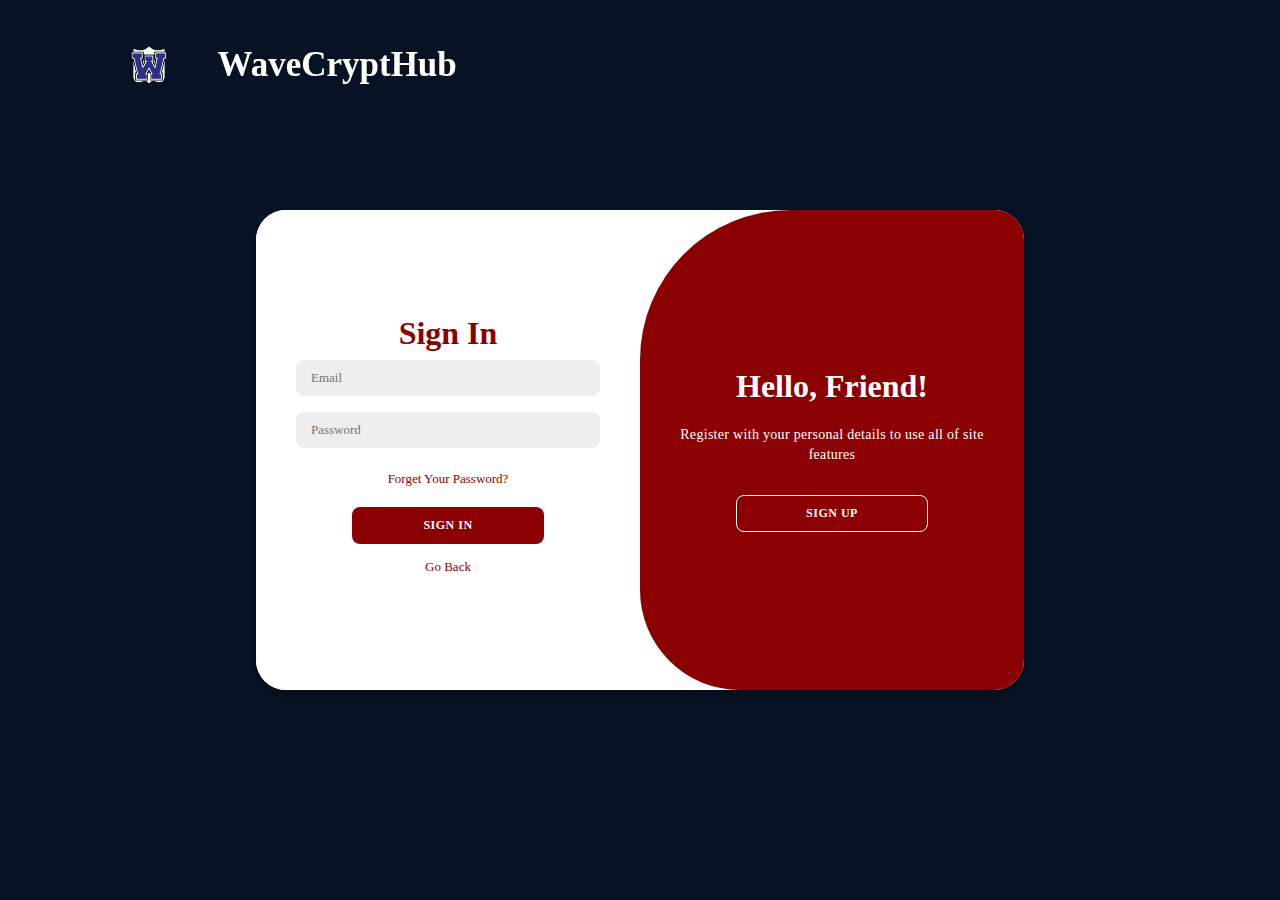
<file: login.html>
<!DOCTYPE html>
<html lang="en">

<head>
    <meta charset="UTF-8">
    <meta name="viewport" content="width=device-width, initial-scale=1.0">
    <link rel="stylesheet" href="style.css">
    <title>WaveCryptHub</title>
    <link rel="shortcut icon" href="images/Untitled_design__13_-removebg-preview.png" type="image/x-icon">
    
    
    <meta property="og:title" content="WaveCryptHub">
    <meta property="og:type" content="article" />
    <meta property="og:image" content="images/thumbnail.jpg">
    <meta property="og:url" content="">
    <meta name="twitter:card" content="summary_large_image">

     <meta property="og:description" content=""We organize and facilitate Capture The Flag (CTF) events, which serve as dynamic platforms for participants to engage in applied learning experiences within the realm of cybersecurity. These events offer an academic yet hands-on approach to developing critical thinking, problem-solving, and technical skills in a collaborative environment."">
     <meta property="og:site_name" content="wavecrypthub.netlify.app">
     <meta name="twitter:image:alt" content="Alt text for image">

     <meta property="fb:app_id" content="your_app_id" />
     <meta name="twitter:site" content="@WaveCryptHub">
</head>

<div id="nav">
    <img src="images/Untitled_design__13_-removebg-preview.png">
    <label class="logo">WaveCryptHub</label>
</div>


<body class="body-login">
    <div class="container" id="container">
        <div class="form-container sign-up">
            <form id="signup-form">
                <h1>Create Account</h1>
                <input type="text" id="signup-name" placeholder="Name" required>
                <input type="email" id="signup-email" placeholder="Email" required>
                <input type="password" id="signup-password" placeholder="Password" required>
                <button type="submit">Sign Up</button>
                <a href="index.html" class="go-back">Go Back</a>
            </form>
        </div>
        <div class="form-container sign-in">
            <form id="signin-form">
                <h1>Sign In</h1>
                <input type="email" id="signin-email" placeholder="Email" required>
                <input type="password" id="signin-password" placeholder="Password" required>
                <a href="#">Forget Your Password?</a>
                <button type="submit">Sign In</button>
                <a href="index.html" class="go-back">Go Back</a>
            </form>
        </div>
        <div class="toggle-container">
            <div class="toggle">
                <div class="toggle-panel toggle-left">
                    <h1>Welcome Back!</h1>
                    <p>Enter your personal details to use all of site features</p>
                    <button class="hidden" id="login">Sign In</button>
                </div>
                <div class="toggle-panel toggle-right">
                    <h1>Hello, Friend!</h1>
                    <p>Register with your personal details to use all of site features</p>
                    <button class="hidden" id="register">Sign Up</button>
                </div>
            </div>
        </div>
    </div>

    <script src="script-login.js"></script>
</body>

</html>
</file>
<file: style.css>
* {
    margin: 0;
    padding: 0;
    box-sizing: border-box;
    font-family: "montserrat";
    color: #fff;
  }
  
  html,
  body {
    height: 100%;
  
    width: 100%;
  }
  *::selection {
    background-color: #fff;
    color: #8B0000;
  }
  
  body::-webkit-scrollbar {
    display: block;
    width: 8px;
    background: #8B0000;
  }
  body::-webkit-scrollbar-thumb {
    background-color: #fff;
  
    border-radius: 50px;
  }
  body {
    overflow-x: hidden;
  }
  #cursor {
    height: 20px;
    width: 20px;
    background-color: #8B0000;
    border-radius: 50%;
    position: fixed;
    z-index: 99;
    transition: all linear 0.1s;
  }
  #cursor-blur {
    height: 400px;
    width: 400px;
    background-color: #8B0000;
    border-radius: 50%;
    position: fixed;
    filter: blur(80px);
    z-index: 9;
    transition: all linear 0.4s;
  }

  
  #nav {
    height: 130px;
    width: 100%;
    /* background-color: red; */
    display: flex;
    align-items: center;
    padding: 0 120px;
    gap: 40px;
    position: fixed;
    justify-content: flex-start;
    z-index: 999;
    top: 0;
  }

  label.logo{
    color: white;
    font-size: 35px;
    line-height: 10px;
    padding: 0px;
    font-weight: bold;
  }

  #nav ul{
    float: right;
    margin-right: 20px;
  }
  #nav ul li{
    padding: 0 10px;
    display: inline-block;
    line-height: 100px;
    margin: 0 5px;
  }
  
  #nav img {
    height: 4.5vw;
  }
  
  #nav ul li a {
    text-transform: uppercase;
    font-weight: 500;
    cursor: pointer;
    font-size: 1.15vw;
    text-decoration: none;
    position: relative;
    overflow: hidden;
    color: #fff; 
  }


  .btnLogin-popup{
    width: 130px;
    height: 50px;
    background: transparent;
    border: 2px solid #fff;
    outline: none;
    border-radius: 6px;
    cursor: pointer;
    font-size: 1.1em;
    color: #fff;
    font-weight: 500;
    transition: .5s;
  }

  .btnLogin-popup:hover{
    background: #fff;
    color: #162938;
  }

 
  
  
  .nav_link::after{
    content: '';
    height: 3px;
    width: 100%;
    background-color: #8B0000;
    position: absolute;
    left: 0;
    bottom: -8px;
    opacity: 0;
    transition: all 0.2s;
    pointer-events: none;
  }
  .nav_link:hover::after{
    opacity: 1;
  }

.checkbtn{
  font-size: 30px;
  color: white;
  float: right;
  line-height: 80px;
  margin-right: 40px;
  cursor: pointer;
  display: none;
}
#check{
  display: none;
}
@media (max-width: 1024px) {
  #nav {
    padding-left: 5px;
    position: fixed;
    width: 100%;
    top: 0;
    left: 0;
    bottom: 10;
    z-index: 999;
    background-color: #000;
  }

  .nav ul:hover {
    background-color: #000;
  }

  label.logo {
    font-size: 25px;
  }

  #nav img {
    height: 16vw;
  }

  #nav ul li a {
    font-size: 17px;
  }

  .dropdown_menu {
    position: static;
    width: 100%;
    display: none;
  }
  
  .checkbtn {
    display: block;
  }

  .ul-nav {
    position: fixed;
    width: 100%;
    height: 100vh;
    background: #000;
    top: 110px;
    left: -100%;
    text-align: center;
    transition: all .5s;
    overflow: hidden; 
  }
  
  #nav ul li {
    display: block;
    margin: 50px 0;
    line-height: 30px;
  }

  #nav ul li a {
    font-size: 20px;
  }

  .btnLogin-popup {
    font-size: 20px;
    background-color: #8B0000; 
    color: #fff; 
    border: 2px solid #fff; 
    padding: 10px 20px;
    border-radius: 5px;
    cursor: pointer;
    transition: background-color 0.3s;
  }

  .btnLogin-popup:hover {
    background-color: #6B0000; 
  }

  a:hover,
  a.active {
    background: none;
    color: #000;
  }

  #check:checked ~ ul {
    left: 0;
  }

}


  .image {
    height: 100%;
    width: 100%;
    object-fit: cover;
    z-index: -1;
    position: fixed;
  }
  
 

  
  
  
  #page1 {
    height: 100vh;
    width: 100%;
    position: relative;
    display: flex;
    align-items: center;
    justify-content: center;
    flex-direction: column;
    text-align: center;
    z-index: 10;
  }
  
  .h1-homepage {
    color: #fff;
    font-size: 8rem;
    font-weight: 600;
}
.h1-homepage span {
    color: #8B0000;
    position: relative;
}
.h1-homepage span::before {
    content: "";
    height: 70px;
    width: 2px;
    position: absolute;
    top: 50%;
    right: -8px;
    background: #03045e;
    transform: translateY(-45%);
    animation: blink 0.7s infinite;
}
.h1-homepage span.stop-blinking::before {
    animation: none;
}
@keyframes blink {
    50% { opacity: 0 }
}
 
  #page1 h2 {
    font-size: 30px;
    font-weight: 800;
    margin-top: 10px;
    margin-bottom: 20px;
  }
  #page1 p {
    font-size: 1.2vw;
    font-weight: 500;
    width: 40%;
    background: rgba(0, 0, 0, 0.45); 
    padding: 15px; 
    border-radius: 10px; 
    color: #fff;
  }

  
  button{
    position: relative;
    border: 0;
    display: inline-block;
    width: 12rem;
    height: auto;
    cursor: pointer;
    outline: none;
    vertical-align: middle;
    background: transparent;
  }
  .text{
    position: absolute;
    inset: 0;
    padding: 0.9rem 0;
    margin-left: 1.85rem;
    color: #fff;
    line-height: 1.6;
    text-align: center;
    transition: all 0.4s ease-in-out;
  }
  .circle{
    position: relative;
    display: block;
    margin: 0;
    width: 3rem;
    height: 3rem;
    background: #03045e;
    border-radius: 1.625rem;
    transition: all 0.4s ease-in-out;
  }

  .icon{
    position: absolute;
    top: 0;
    bottom: 0;
    margin: auto;
    background: #fff;
  }

  .arrow{
    left: 0.625rem;
    width: 1.125rem;
    height: 0.125rem;
    background: none;
    transition: all 0.4s ease-in-out;
  }

  .arrow::before{
    content: "";
    position: absolute;
    top: -0.3rem;
    right: 0.0625rem;
    width: 0.625rem;
    height: 0.625rem;
    border-top: 0.125rem solid #fff;
    border-right: 0.125rem solid #fff;
    transform: rotate(45deg);
  }

  button:hover .circle{
    width: 100%;
  }
  button:hover .arrow{
    background: #fff;
    transform: translateX(1rem);
  }
  button:hover .text{
    color: #fff;
  }
  






  


  #page1 #arrow {
    height: 250px;
    width: 250px;
    background-color: transparent;
    border: 2px solid #8B0000;
    position: absolute;
    display: flex;
    left: -2%;
    bottom: 0%;
    align-items: center;
    justify-content: center;
    border-radius: 50%;
    transition: all ease 0.5s;
  }
  #page1 #arrow i {
    font-size: 50px;
    font-weight: 100;
  }
  #page1 #arrow:hover {
    scale: 0.4;
    background-color: #8B0000;
  }

  @media (min-width: 992px) {
    .h1-homepage {
        font-size: 9rem;
    }
    #page1 p {
        font-size: 1.2rem;
        width: 50%;
    }
}


@media (min-width: 768px) and (max-width: 991px) {
    .h1-homepage {
        font-size: 5rem;
    }
    #page1 h2 {
        font-size: 2rem;
    }
    #page1 p {
        font-size: 1rem;
        width: 60%;
    }
    button {
        width: 10rem;
    }
    .text {
        padding: 0.7rem 0;
    }
    .circle {
        width: 2.5rem;
        height: 2.5rem;
    }
    .arrow {
        left: 0.5rem;
        width: 1rem;
        height: 0.1rem;
    }
    .arrow::before {
        top: -0.25rem;
        width: 0.5rem;
        height: 0.5rem;
        border-width: 0.1rem;
    }
}


@media (min-width: 576px) and (max-width: 767px) {
    .h1-homepage {
        font-size: 4rem;
    }
    #page1 h2 {
        font-size: 1.5rem;
    }
    #page1 p {
        font-size: 0.9rem;
        width: 70%;
    }
    button {
        width: 8rem;
    }
    .text {
        padding: 0.5rem 0;
    }
    .circle {
        width: 2rem;
        height: 2rem;
    }
    .arrow {
        left: 0.4rem;
        width: 0.8rem;
        height: 0.1rem;
    }
    .arrow::before {
        top: -0.2rem;
        width: 0.4rem;
        height: 0.4rem;
        border-width: 0.1rem;
    }
}


@media (max-width: 575px) {
    .h1-homepage {
        font-size: 3rem;
    }
    #page1 h2 {
        font-size: 1.2rem;
    }
    #page1 p {
        font-size: 0.8rem;
        width: 80%;
    }
    button {
        width: 6rem;
    }
    .text {
        padding: 0.4rem 0;
        margin-left: 1rem;
    }
    .circle {
        width: 1.5rem;
        height: 1.5rem;
    }
    .arrow {
        left: 0.3rem;
        width: 0.6rem;
        height: 0.1rem;
    }
    .arrow::before {
        top: -0.15rem;
        width: 0.3rem;
        height: 0.3rem;
        border-width: 0.1rem;
    }
}
  #page2 {
    min-height: 100vh;
    width: 100%;
    z-index: 10;
  }
  
  #scroller {
    /* background-color: red; */
    white-space: nowrap;
    overflow-x: auto;
    overflow-y: hidden;
    position: relative;
    z-index: 10;
  }
  #scroller::-webkit-scrollbar {
    display: none;
  }
  #scroller-in {
    display: inline-block;
    white-space: nowrap;
    animation-name: scroll;
    animation-duration: 40s;
    animation-timing-function: linear;
    animation-iteration-count: infinite;
  }
  
  #scroller h4 {
    display: inline-block;
    font-size: 120px;
    font-weight: 900;
    font-family: gillroy;
    margin-right: 20px;
    transition: all linear 0.3s;
    color: #000;
    -webkit-text-stroke: 2px #ffffff;
  }
  #scroller h4:hover {
    color: #8B0000;
    -webkit-text-stroke: 2px #8B0000;
  }
  
  @keyframes scroll {
    from {
      transform: translateX(0);
    }
    to {
      transform: translateX(-100%);
    }
  }
  
  #about-community {
    height: 40vh;
    width: 100%;
    /* background-color: red; */
    display: flex;
    padding: 0 50px;
    align-items: center;
    position: relative;
    z-index: 10;
    justify-content: space-around;
  }
  
  #about-community-in {
    width: 50%;
    text-align: center;
    margin-top: 200px;
  }
  #about-community-in h3 {
    font-size: 54px;
    font-weight: 800;
    margin-bottom: 30px;
    color: #03045e;
  }
  #about-community-in p {
    font-size: 20px;
    line-height: 26px;
  }
  
  
  
  #ctf-div {
    height: 40vh;
    display: flex;
    align-items: center;
    justify-content: space-between;
    /* background-color: red; */
    background-image: url(images/capturetheflag.png);
    background-position: center;
    margin-top: 100px;
  }⠀⠀⠀
  #ctf-div h4 {
    width: 45%;
    line-height: 50px;
    color: #000;
    text-align: center;
    font-weight: 800;
    font-size: 27px;
    text-transform: uppercase;
    z-index: 10;
  }
  #ctf-div img {
    height: 100%;
    object-fit: cover;
    width: 14%;
  }

  #snakegame-button {
    display: inline-block;
    width: 200px; 
    height: 60px; 
    background-color: #4CAF50;
    color: white;
    border: none;
    border-radius: 10px;
    font-size: 20px;
    font-weight: bold;
    text-transform: uppercase;
    text-align: center;
    cursor: pointer;
    transition: background-color 0.3s;
    position: relative; 
    top: 120px; 
  }
  
  #snakegame-button:hover {
    background-color: #45a049;
  }
  

  

  @media (min-width: 768px) and (max-width: 991px) {
    #about-community {
        padding-top: 100px; 
    }
    #about-community-in {
        width: 80%; 
    }
    #about-community-in p {
        font-size: 1.2rem;
    }
    #ctf-div img {
        width: 15%;
        margin-top: 80px;
    }
}


@media (min-width: 576px) and (max-width: 767px) {
    #about-community {
        padding-top: 100px; 
    }
    #about-community-in {
        width: 90%; 
    }
    #about-community-in p {
        font-size: 1.2rem; 
    }
    #ctf-div img {
        width: 20%;
        margin-top: 80px;
    }
}


@media (max-width: 575px) {
    #about-community {
        padding-top: 100px; 
    }
    #about-community-in {
        width: 95%; 
    }
    #about-community-in p {
        font-size: 1rem; 
    }
    #ctf-div img {
        width: 30%;
        margin-top: 80px;
    }
}

  
  
  #page3 {
    height: 100vh;
    width: 100%;
    background-color: #071325FF;
    display: flex;
    align-items: center;
    position: relative;
    justify-content: center;
  }
  #page3 > p {
    font-size: 35px;
    font-weight: 700;
    width: 60%;
    line-height: 45px;
    text-align: center;
    z-index: 10;
  }
  
  #page3 img {
    position: absolute;
    height: 60px;
  }
  #page3 #colon1 {
    position: absolute;
    left: 15%;
    top: 25%;
    font-size: 4em;
  }
  
  #page3 #colon2 {
    position: absolute;
    bottom: 30%;
    right: 15%;
    font-size: 4em;
  }
  #page4 {
    height: 30vh;
    width: 100%;
    display: flex;
    align-items: center;
    justify-content: center;
    gap: 70px;
    position: relative;
  }
  .elem {
    height: 70%;
    width: 26%;
    overflow: hidden;
    border-radius: 20px;
    position: relative;
  }
  
  .elem h2 {
    height: 100%;
    width: 100%;
    background-color: #03045e;
    display: flex;
    color: #fff;
    font-weight: 800;
    align-items: center;
    justify-content: center;
    transition: all ease 0.5s;
    font-size: 1.5vw;
    position: absolute;
    z-index: 10;
    padding: 10px;
  }
  .elem img {
    height: 100%;
    width: 100%;
    object-fit: cover;
    transition: all ease 0.5s;
    scale: 1.1;
  }
  .elem:hover h2 {
    color: #fff;
    background-color: transparent;
  }
  .elem:hover img {
    scale: 1;
  }
  @media (max-width: 1024px){
    #page3 > p {
      font-size: 1.5rem; 
      width: 90%; 
      line-height: 1.2;
      position: absolute;
  }
  #colon1,
  #colon2 {
      display: none;
  }
  }

  @media (max-width: 575px) {
    #page4 {
        flex-direction: column;
        height: auto;
        margin-bottom: 70px;
        padding: 20px;
        /* Removed position: absolute; */
    }

    .elem {
        width: 100%;
    }

    .elem h2 {
        font-size: 20px;
    }

    .elem img {
        width: 100%;
    }

    #page4 h1 {
        font-size: 5vw;
    }
}

#page4 h1 {
    font-size: 6.4vw;
    position: absolute;
    top: -15%;
    font-weight: 900;
    font-family: gilroy;
    color: #000;
    -webkit-text-stroke: 2px #fff;
}

@media (max-width: 575px) {
    #page4 {
        flex-wrap: wrap;
        justify-content: space-around;
        gap: 20px;
    }

    .elem {
        width: 90%;
    }

    #page4 h1 {
        font-size: 8vw;
        top: -10%;
    }
}


@media (min-width: 768px) and (max-width: 991px) {
    #page4 {
        gap: 40px;
    }
}


@media (min-width: 992px) {
    #page4 {
        gap: 70px;
    }
}

 
  .social-media{
    margin-top: 30px;
  }
  .social-media ul{
    display: flex;
  }
  .social-media ul li a{
    display: inline-block;
    margin-right: 15px;
    width: 50px;
    height: 50px;
    padding-top: 12px;
    background-color: transparent;
    border: 1px solid #fff;
    text-align: center;
  }
  .social-media ul li a:hover{
    background-color: #fff;
    color: #000;
  }
  .link ul li a{
    display: block;
    margin-bottom: 15px;
    font-size: 18px;
  }

  .social-media a{
    text-decoration: none;
    transition: .5s;
    color: #fff;
  }
  .social-media ul ,li{
    list-style-type: none;
  }
  .container-footer{
    max-width: 1170px;
    margin:auto;
  }
  footer{
    position: relative;
    width: 100%;
    height: auto;
    padding: 50px 100px;
    background: #000;
    flex-wrap: wrap;
  }
  footer .container-footer{
    display: flex;
    justify-content: space-between;
    flex-wrap: wrap;
    flex-direction: row;
  }
  footer .container-footer .sec{
    margin-right: 30px;
  }
  footer .container-footer .sec.aboutus{
    width: 40%;
  }
  footer .container-footer  h2{
    position: relative;
    color: #fff;
    font-weight: 500;
    margin-bottom: 15px;
  }
  footer .container-footer  h2::before{
    content: '';
    position: absolute;
    bottom: -5px;
    left: 0;
    width: 50px;
    height: 2px;
    background: #8B0000;
  }
  footer p{
    color: #999;
  }
  .sci{
    margin-top: 20px;
    display: flex;
  }
  .sci li{
    list-style: none;
  }
  .sci li a{
    display: inline-block;
    width: 40px;
    height: 40px;
    background: #222;
    display: flex;
    justify-content: center;
    align-items: center;
    margin-right: 10px;
    text-decoration: none;
    border-radius: 4px;
  }
  .sci li a:hover{
    background: #8B0000;
  }
  .sci li a .fa{
    color: #fff;
    font-size: 20px;
  }
  .quickLinks{
    position: relative;
    width: 25%;
  }
  .quickLinks ul li{
    list-style: none;
  }
  .quickLinks ul li a{
    color: #999;
    text-decoration: none;
    margin-bottom: 10px;
    display: inline-block;
  }
  .quickLinks ul li a:hover{
    color: #fff;
  }
  .contact{
    width: calc(35% - 60px);
    margin-right: 0 !important;
  }
  .contact .info{
    position: relative;
  }
  .contact .info li{
    display: flex;
    margin-bottom: 16px;
  }
  .contact .info li span:nth-child(1){
    color: #fff;
    font-size: 20px;
    margin-right: 10px;
  }
  .contact .info li span{
    color: #999;
  }
  .contact .info li a{
    color: #999;
    text-decoration: none;
  }
  .contact .info li a:hover{
    color: #fff;
  }

  .copyrightText{
    width: 100%;
    background: #181818;
    padding: 8px 100px;
    text-align: center;
    color: #999;
  }
  @media screen and (max-width: 1024px) {
    footer .container-footer .sec.aboutus {
      width: 100%;
      margin-right: 0;
    }
  
    .quickLinks {
      width: 100%;
      margin-right: 0;
    }
  
    .contact {
      width: 100%;
      margin-right: 0;
    }
  }
  
  @media screen and (max-width: 768px) {
    footer {
      padding: 50px 20px;
    }
  
    .container-footer {
      padding: 0 20px;
    }
  }
  
  @media screen and (max-width: 576px) {
    footer .container-footer .sec {
      margin-right: 0;
      margin-bottom: 20px;
      width: 100%;
    }
  }
  
  #content {
    display: flex;
  }
  
  
  


#wide-image {
  position: relative;
  width: 100%;
  height: 650px;
  overflow: hidden;
}

#wide-image img {
  width: 100vw;
  margin-left: calc(-50vw + 50%);
  height: 100%;
}

.image-container-about {
  position: relative;
}

.image-text-about {
  position: absolute;
  top: 30%;
  left: -100%; 
  color: white;
  white-space: nowrap;
}

.image-text-about h2 {
  font-size: 10rem; 
}

@keyframes slideRightToLeft {
  0% {
    left: -70%; 
  }
  100% {
    left: 15%;
  }
}

#moving-text {
  animation: slideRightToLeft 1.5s ease-in-out forwards;
}

@media (max-width: 768px) {
  #wide-image {
    height: auto;
  }

  #wide-image img {
    width: 100%;
    margin-left: 0;
    margin-right: 0;
    height: auto;
  }

  .image-text-about {
    display: none;
  }
}

@media (max-width: 480px) {
  .image-text-about {
    display: none;
  }

  .image-text-about h2 {
    display: none;
  }
}

.about-section{
  background: url(images/CTF_banner.png) no-repeat left;
  background-size: 55%;
  background-color: #071325FF;
  overflow: hidden;
  padding: 100px 0;
}

.inner-container{
  width: 55%;
  float: right;
  background-color: #fdfdfd;
  padding: 50px;
}

.inner-container h1{
  margin-bottom: 30px;
  font-size: 30px;
  font-weight: 900;
  color: #000;
}

.text-about{
  font-size: 20px;
  color: #000;
  line-height: 30px;
  text-align: justify;
  margin-bottom: 40px;
}




.about-section-reverted {
  background: url(images/0_yNP-rodkkrIRz-Gf.png)no-repeat right;
  background-size: 55%;
  background-color: #071325FF;
  overflow: hidden;
  padding: 100px 0;
}

.inner-container-reverted {
  width: 55%;
  float: left; 
  background-color: #fdfdfd;
  padding: 50px;
}

.inner-container-reverted h1 {
  margin-bottom: 30px;
  font-size: 30px;
  font-weight: 900;
  color: #000;
}

.text-about-reverted {
  font-size: 20px;
  color: #000;
  line-height: 30px;
  text-align: justify;
  margin-bottom: 40px;
}



.about-section-1 {
  background: url(images/F2vrsjdWkAAYPSX.png) no-repeat left;
  background-size: 55%;
  background-color: #071325FF;
  overflow: hidden;
  padding: 100px 0;
}

.inner-container-1 {
  width: 55%;
  float: right; 
  background-color: #fdfdfd;
  padding: 50px;
}

.inner-container-1 h1 {
  margin-bottom: 30px;
  font-size: 30px;
  font-weight: 900;
  color: #000;
}

.text-about-1 {
  font-size: 20px;
  color: #000;
  line-height: 30px;
  text-align: justify;
  margin-bottom: 40px;
}

@media screen and (max-width: 768px) {
  .about-section,
  .about-section-reverted,
  .about-section-1 {
    background-size: cover; 
    background-position: top; 
    padding: 200px 0 50px; 
  }

  .inner-container,
  .inner-container-reverted,
  .inner-container-1 {
    width: 100%; 
    float: none; 
    padding: 20px; 
  }

  .inner-container h1,
  .inner-container-reverted h1,
  .inner-container-1 h1 {
    font-size: 24px; 
  }

  .text-about,
  .text-about-reverted,
  .text-about-1 {
    font-size: 16px; 
    margin-top: 20px; 
  }
}









#main-blog{
    background: #071325FF;
    padding: 130px;
    position: relative;
    align-items: center;
    
}

#blog-posts {
    display: flex;
    flex-direction: column;
    align-items: center;
}

.blog-post h2 {
  font-size: 3.5rem;
  color: #8B0000;
  margin-bottom: 10px;
}

.blog-post {
    background-color: #fff;
    border: 10px solid #03045e;
    padding: 20px 30px;
    margin: 10px;
    width: 70%;
    box-shadow: 0 2px 4px rgba(0, 0, 0, 0.1);
}

.blog-post-title {
    font-size: 2rem;
    color: #000;
    margin-bottom: 10px;
}
.blog-post-title  h2{
  font-size: 40rem;
  color: #000;
  margin-bottom: 10px;
}
.blog-post-title  h3{
  font-size: 1rem;
  color: #000;
  margin-bottom: 10px;
}
.blog-post-title  small{
  font-size: 1.2rem;
  color: #48494B;
  margin-bottom: 10px;
}

.blog-post-content p {
  font-size: 1.1rem;
  color: #000 !important;
  line-height: 1.6;
  padding: 10px;
}

.blog-post-content p:first-child {
  font-size: 1.1rem;
  color: #000 !important;
  line-height: 1.6;
  padding: 10px;
  margin-top: 40px; 
}

@media (max-width: 768px) {
  #main-blog {
    padding: 30px;
  }
  
  .blog-post {
    width: 100%;
    max-width: 1000px;
  }
}

@media (max-width: 767px) {
  .blog-post {
    padding: 10px;
    border-width: 5px;
  }

  .blog-post h2,
  .blog-post-title h3,
  .blog-post-title small {
    font-size: 1.5rem;
  }

  .blog-post-content p {
    font-size: 0.9rem;
  }
}




.body-services {
  width: 100%;
  min-height: 100vh;
  background: #071325FF;
  padding-top: 50px;
  box-sizing: border-box;
}

.features-services h2 {
  color: #fff;
  font-weight: 100;
  text-align: center;
}

.features-services h1 {
  color: #03045e;
  font-size: 3rem; 
  margin-top: 10px;
  text-align: center;
}

.features-services h3,
.features-services p {
  color: black;
}

.row-services {
  padding-top: 50px;
  max-width: 1200px; 
  margin: 0 auto;
  display: flex;
  flex-wrap: wrap; 
  justify-content: space-around; 
  align-items: flex-start; 
}

.box-services {
  width: calc(33.33% - 20px); 
  max-width: 320px;
  height: 500px; 
  margin-bottom: 20px; 
  background: #fff;
  border-radius: 20px;
  text-align: center;
  box-sizing: border-box;
  padding: 20px;
}

.box-services img {
  width: 100%; 
  max-width: 250px;
  height: auto; 
  margin: 0 auto 15px; 
}

.box-services h3 {
  font-size: 1.5rem; 
  color: #8b0000;
}

.box-services p {
  line-height: 1.5;
  color: #000;
}


@media (max-width: 768px) {
  .box-services {
    width: 100%; 
    margin-right: 0; 
  }
}


.section-contact-us{
  display: flex;
  justify-content: center;
  align-items: center;
  min-height: 100vh;
  background-color: #8B0000;
  position: relative;
}
.section-contact-us::before{
  content: '';
  position: absolute;
  top: 0;
  left: 0;
  width: 50%;
  height: 100%;
  background: #071325FF;
}
.container-contact-us{
  position: relative;
  min-width: 1100px; 
  min-height: 550px; 
  display: flex;
  z-index: 100;
  
}
.container-contact-us .contactInfo{
  position: absolute;
  top: 40px;
  width: 350px;
  height: calc(100% - 80px);
  background: #8B0000;
  z-index: 1;
  padding: 40px;
  display: flex;
  justify-content: center;
  flex-direction: column;
  justify-content: space-between;
  box-shadow: 0 20px 25px rgba(0,0,0,0.15);
}
.container-contact-us .contactInfo h2{
  color: #fff;
  font-size: 24px;
  font-weight: 500;
}
.container-contact-us .contactInfo ul.info-contactus{
  position: relative;
  margin: 20px 0;
}
.container-contact-us .contactInfo ul.info-contactus li{
  position: relative;
  list-style: none;
  display: flex;
  margin: 20px 0;
  cursor: pointer;
  align-items: flex-start;
}
.container-contact-us .contactInfo ul.info-contactus li span:nth-child(1){
  width: 30px;
  min-width: 30px;
}
.container-contact-us .contactInfo ul.info-contactus li span:nth-child(1) i{
  max-width: 100%;
  color: #fff;
}
.container-contact-us .contactInfo ul.info-contactus li span:nth-child(2){
  margin-left: 10px;
  font-weight: 300;
}
.container-contact-us .contactForm{
  position: absolute;
  padding: 70px 50px;
  padding-left: 250px;
  margin-left: 150px;
  width: calc(100% - 150px);
  height: 100%;
  background: #fff;
  box-shadow: 0 50px 50px rgba(0,0,0,0.15);
}
.container-contact-us .contactForm h2{
  color: #8B0000;
  font-size: 24px;
  font-weight: 500;
}
.container-contact-us .contactForm span{
  color: #000;
}
.container-contact-us .contactForm .formBox{
  position: relative;
  display: flex;
  justify-content: space-between;
  flex-wrap: wrap;
  padding-top: 30px;
}
.container-contact-us .contactForm .formBox .inputBox{
  position: relative;
  margin-bottom: 35px;
}
.container-contact-us .contactForm .formBox .inputBox.w50{
  width: 47%;
}
.container-contact-us .contactForm .formBox .inputBox.w100{
  width: 100%;
}
.container-contact-us .contactForm .formBox .inputBox input,
.container-contact-us .contactForm .formBox .inputBox textarea{
  width: 100%;
  resize: none;
  padding: 5px 0;
  font-size: 18px;
  font-weight: 300;
  color: #333;
  border: none;
  outline: none;
  border-bottom: 1px solid #777;
}
.container-contact-us .contactForm .formBox .inputBox textarea{
  height: 120px;
}
.container-contact-us .contactForm .formBox .inputBox span{
  position: absolute;
  left: 0;
  padding: 5px 0;
  pointer-events: none;
  font-size: 18px;
  font-weight: 300;
  transition: 0.3s;
}
.container-contact-us .contactForm .formBox .inputBox input:focus ~ span,
.container-contact-us .contactForm .formBox .inputBox input:valid ~ span,
.container-contact-us .contactForm .formBox .inputBox textarea:focus ~ span,
.container-contact-us .contactForm .formBox .inputBox textarea:valid ~ span {
  transform: translateY(-20px) !important;
  font-size: 12px;
  font-weight: 400;
  letter-spacing: 1px;
  color: #8B0000;
  font-weight: 500;
}
.container-contact-us .contactForm .formBox .inputBox input[type="submit"]{
  position: relative;
  cursor: pointer;
  background: #8B0000;
  color: #fff;
  border: none;
  max-width: 150px;
  padding: 12px;
}
.container-contact-us .contactForm .formBox .inputBox input[type="submit"]:hover{
  background: #D2042D;
}
@media (max-width : 1200px){
  .container-contact-us{
    width: 90%;
    min-width: auto;
    margin: 20px;
    box-shadow: 0 20px 50px rgba(0, 0, 0, 0.2);
  }
  .container-contact-us  .contactInfo{
    top: 0;
    height: 550px;
    position: relative;
    box-shadow: none;
  }
  .container-contact-us .contactForm{
    position: relative;
    width: (100% - 350px);
    padding-left: 0;
    margin-left: 0;
    padding: 40px;
    height: 550px;
    box-shadow: none;
  }
}
@media (max-width : 991px){
  .section-contact-us{
    background: #262524;
  }
  .section-contact-us::before{
    display: hide;
  }
  .container-contact-us{
    display: flex;
    flex-direction: column-reverse; 
    align-items: center;
  }
    
  .container-contact-us .contactForm{
    width: 100%;
    height: auto;
  }
  .container-contact-us .contactInfo{
    width: 100%;
    height: auto;
    flex-direction: row;
  }
  .container-contact-us .contactInfo{
    position: relative;
    display: flex;
    justify-content: center;
    align-items: center;
  }
  
}
@media (max-width : 600px){
  .container-contact-us .contactForm{
    padding: 25px;
  }
  .container .contactInfo{
    padding: 25px;
    flex-direction: column;
    align-items: flex-start;
  }
  .container .contactInfo{
    margin-top: 40px;
  }
  .container-contact-us .contactForm .formBox .inputBox.w50{
    width: 100%;
  }
}







.cotainer-events {
  width: 100vw; 
  height: 100vh; 
  background-image: url(images/Untitled\ design\ \(4\).png); 
  background-position: center; 
  background-size: contain; 
  background-repeat: no-repeat; 
  padding: 10px; 
}
.content-events{
  top: 50%;
  position: absolute;
  transform: translateY(-50%);
  color: #fff;
  padding: 140px;
}
.content-events h1{
  font-size: 64px;
  font-weight: 600;
}
.content-events h1 span{
  color: #8B0000;
}
.content-events button{
  background: transparent;
  border: 2px solid #fff;
  outline: none;
  padding: 12px 25px;
  color: #fff;
  display: flex;
  align-items: center;
  margin-top: 30px;
  cursor: pointer;
  font-size: 15px;
}
.content-events button i{
  width: 30px;
  margin-left: 10px;
}
.events-time{
  display: flex;
}
.events-time div{
  flex-basis: 100px;
}

.events-time div p{
  font-size: 60px;
  margin-bottom: -14px;
  color: #03045e;
}
.rocket{
  width: 250px;
  position: absolute;
  right: 10%;
  bottom: 0;
  animation: rocket 4s linear infinite;
}

#button-events{
  text-decoration: none;
}
@keyframes rocket{
  0%{
    bottom: 0;
    opacity: 0;
  }
  100%{
    bottom: 105%;
    opacity: 1;
  }
}
@media (max-width: 768px) {
  .cotainer-events {
    background-size: cover;
    background-position: center center;
  }

  .content-events {
    padding: 20px;
  }

  .events-time div {
    margin-right: 30px;
  }

  .events-time div  p {
    font-size: 100px; 
    margin-bottom: 10px; 
  }
}

@media (max-width: 576px) {
  .content-events {
    padding: 5px; 
  }

  .content-events h1 {
    font-size: 8vw; 
  }

  .events-time div p {
    font-size: 15vw; 
  }

  .rocket {
    width: 150px; 
  }
}







.body-login{
  background-color: #262524;
  background: #071325FF;
  display: flex;
  align-items: center;
  justify-content: center;
  flex-direction: column;
  height: 100vh;
}

.container{
  background-color: #fff;
  border-radius: 30px;
  box-shadow: 0 5px 15px rgba(0, 0, 0, 0.35);
  position: relative;
  overflow: hidden;
  width: 768px;
  max-width: 100%;
  min-height: 480px;
}

.container p{
  font-size: 14px;
  line-height: 20px;
  letter-spacing: 0.3px;
  margin: 20px 0;
  color: #fff; 
}

.container span{
  font-size: 12px;
  color: #000; 
}

.container a{
  color: #8B0000;
  font-size: 13px;
  text-decoration: none;
  margin: 15px 0 10px;
}

.container button{
  background-color: #8B0000;
  color: #fff;
  font-size: 12px;
  padding: 10px 45px;
  border: 1px solid transparent;
  border-radius: 8px;
  font-weight: 600;
  letter-spacing: 0.5px;
  text-transform: uppercase;
  margin-top: 10px;
  cursor: pointer;
}

.container button.hidden{
  background-color: transparent;
  border-color: #fff;
}

.container form{
  background-color: #fff;
  display: flex;
  align-items: center;
  justify-content: center;
  flex-direction: column;
  padding: 0 40px;
  height: 100%;
}

.container input{
  background-color: #eee;
  border: none;
  margin: 8px 0;
  padding: 10px 15px;
  font-size: 13px;
  border-radius: 8px;
  width: 100%;
  outline: none;
  color: #000; 
}

.form-container{
  position: absolute;
  top: 0;
  height: 100%;
  transition: all 0.6s ease-in-out;
}

.form-container sign-in h1{
  color: #8B0000;
}

.sign-in h1 { 
  color: #8B0000;
}

.sign-in{
  left: 0;
  width: 50%;
  z-index: 2;
}

.go-back {
  color: #8B0000; 
  text-decoration: none; 
  margin-top: 10px; 
  display: block; 
}

.container.active .sign-in{
  transform: translateX(100%);
}

.sign-up h1 { 
  color: #8B0000;
}

.sign-up{
  left: 0;
  width: 50%;
  opacity: 0;
  z-index: 1;
}

.container.active .sign-up{
  transform: translateX(100%);
  opacity: 1;
  z-index: 5;
  animation: move 0.6s;
}

@keyframes move{
  0%, 49.99%{
      opacity: 0;
      z-index: 1;
  }
  50%, 100%{
      opacity: 1;
      z-index: 5;
  }
}


.social-icons{
  margin: 20px 0;
}


.social-icons a{
  border: 1px solid #000;
  border-radius: 20%;
  display: inline-flex;
  justify-content: center;
  align-items: center;
  margin: 0 3px;
  width: 40px;
  height: 40px;
}

.toggle-container{
  position: absolute;
  top: 0;
  left: 50%;
  width: 50%;
  height: 100%;
  overflow: hidden;
  transition: all 0.6s ease-in-out;
  border-radius: 150px 0 0 100px;
  z-index: 1000;
}

.container.active .toggle-container{
  transform: translateX(-100%);
  border-radius: 0 150px 100px 0;
}

.toggle{
  background-color: #8B0000;
  height: 100%;
  background: linear-gradient(to right, #8B0000, #8B0000);
  color: #000;
  position: relative;
  left: -100%;
  height: 100%;
  width: 200%;
  transform: translateX(0);
  transition: all 0.6s ease-in-out;
}

.container.active .toggle{
  transform: translateX(50%);
}

.toggle-panel{
  position: absolute;
  width: 50%;
  height: 100%;
  display: flex;
  align-items: center;
  justify-content: center;
  flex-direction: column;
  padding: 0 30px;
  text-align: center;
  top: 0;
  transform: translateX(0);
  transition: all 0.6s ease-in-out;
}

.toggle-left{
  transform: translateX(-200%);
}

.container.active .toggle-left{
  transform: translateX(0);
}

.toggle-right{
  right: 0;
  transform: translateX(0);
}

.container.active .toggle-right{
  transform: translateX(200%);
}
</file>
